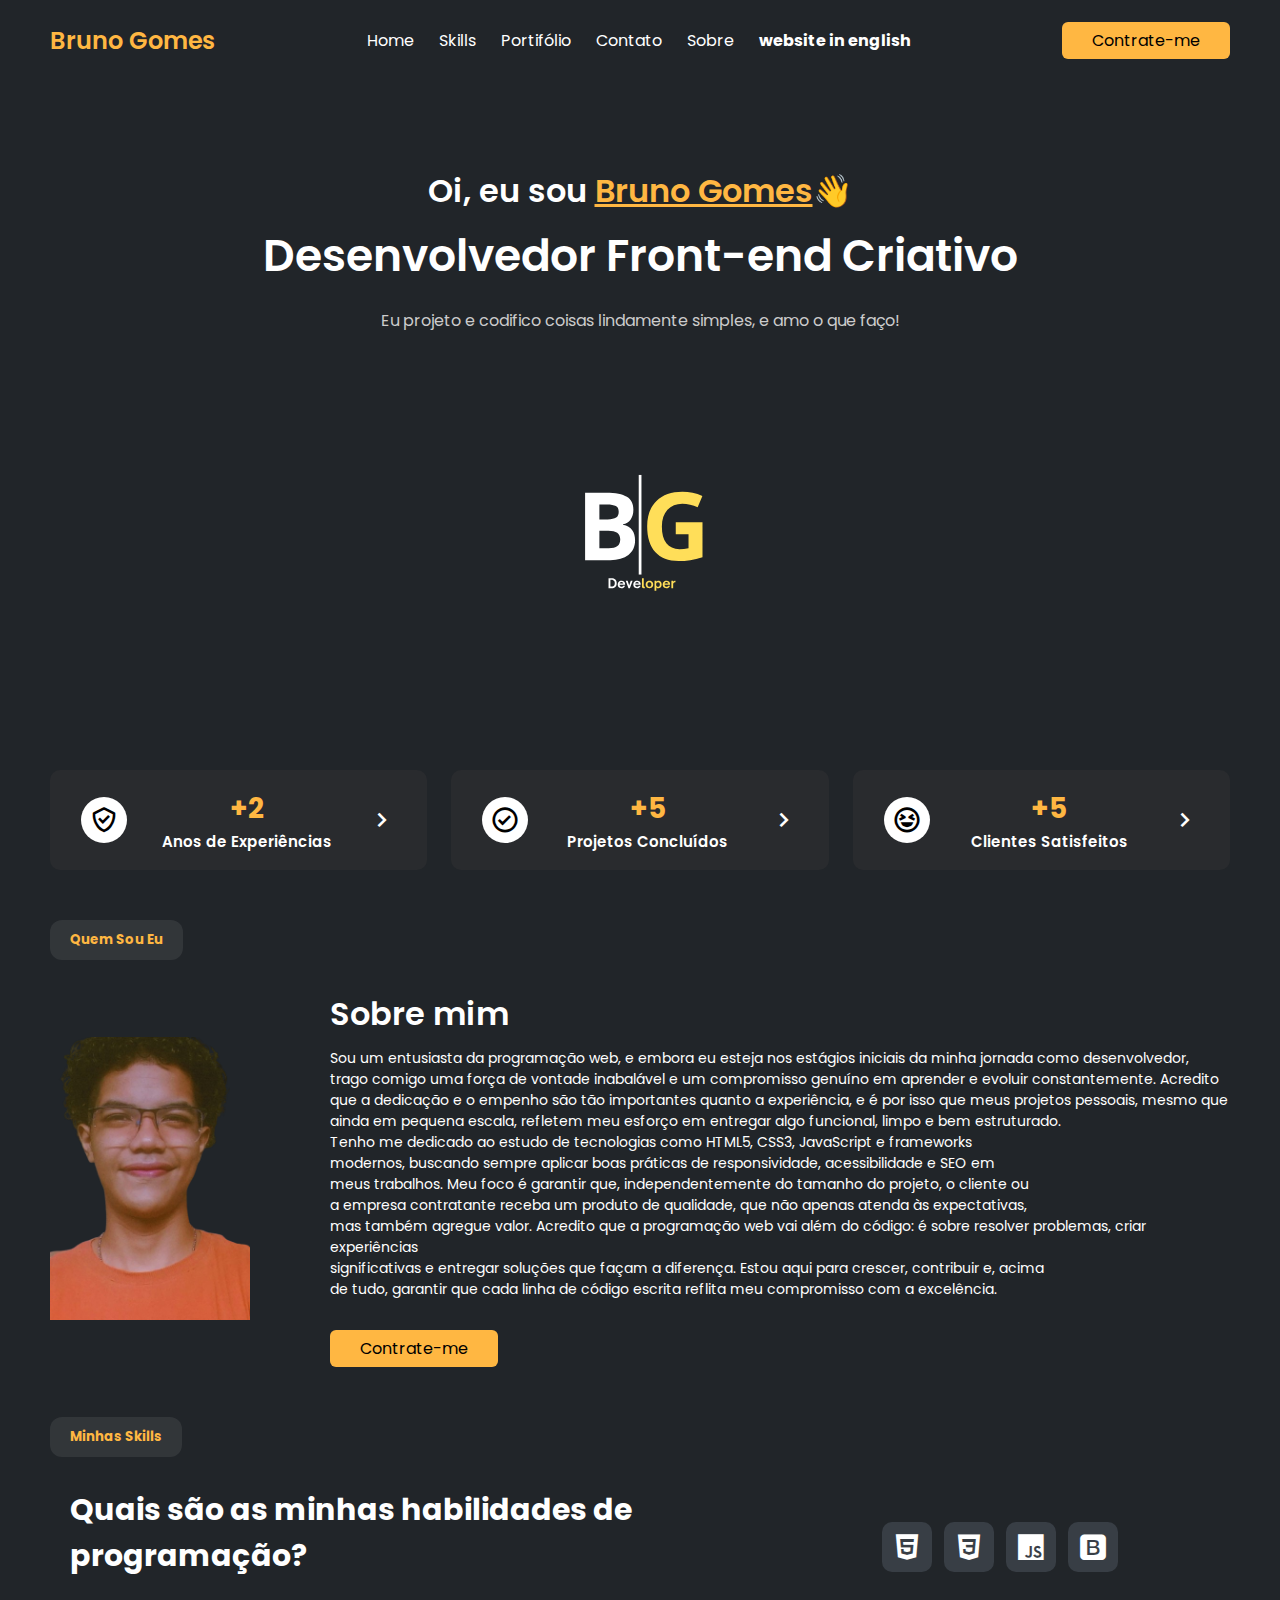
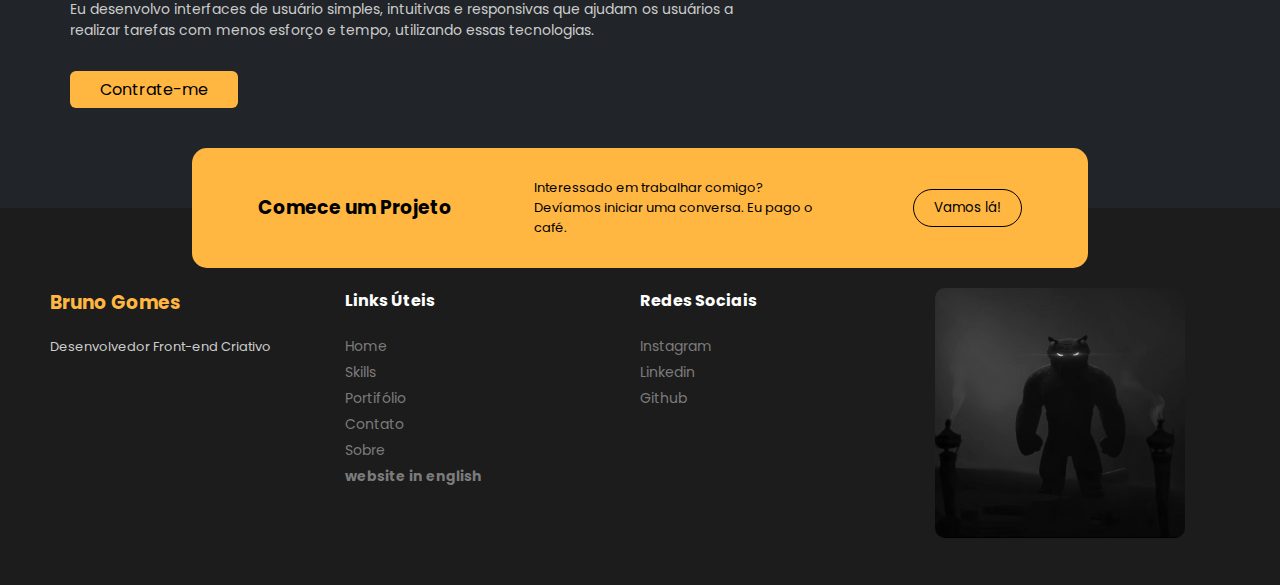
<file: Portifólio em Português/traduzido.html>
<!DOCTYPE html>
<html lang="en">
<head>
    <meta charset="UTF-8">
    <meta name="viewport" content="width=device-width, initial-scale=1.0">
    <link href='https://unpkg.com/boxicons@2.1.4/css/boxicons.min.css' rel='stylesheet'>
    <link rel="stylesheet" href="style.css">
    <title>Portifólio Pessoal</title>
</head>
<body>
    <div class="navbar">
        <h2>Bruno Gomes</h2>
        <ul>
            <li><a href="#home">Home</a></li>
            <li><a href="#skills">Skills</a></li>
            <li><a href="https://github.com/viego777">Portifólio</a></li>
            <li><a href="#contact">Contato</a></li>
            <li><a href="#abt">Sobre</a></li>
            <li><strong><a href="../index.html">website in english</a></strong></li>
        </ul>
        <button class="hire-btn"><a href="https://www.instagram.com/cantico01/">Contrate-me</a></button>
    </div>

    <div class="main" id="home">
        <h4>Oi, eu sou <span>Bruno Gomes</span>👋</h4>
        <p class="title">Desenvolvedor Front-end Criativo</p>
        <p class="subtitle">Eu projeto e codifico coisas lindamente simples, e amo o que faço!</p>
        <img src="logo.svg" alt="Logomarca">
    </div>

    <div class="guarantee">
        <div class="item">
            <div class="icon">
                <i class='bx bx-check-shield'></i>
            </div>
            <div class="info">
                <h3>+2</h3>
                <p>Anos de Experiências</p>
            </div>
            <i class='bx bx-chevron-right'></i>
        </div>
        <div class="item">
            <div class="icon">
                <i class='bx bx-check-circle'></i>
            </div>
            <div class="info">
                <h3>+5</h3>
                <p>Projetos Concluídos</p>
            </div>
            <i class='bx bx-chevron-right'></i>
        </div>
        <div class="item">
            <div class="icon">
                <i class='bx bx-laugh'></i>
            </div>
            <div class="info">
                <h3>+5</h3>
                <p>Clientes Satisfeitos</p>
            </div>
            <i class='bx bx-chevron-right'></i>
        </div>
    </div>

    <h5 class="seprator">Quem Sou Eu</h5>

    <div class="about" id="abt">
        <img src="imagem.png" alt="">
        <div class="info">
            <h3>Sobre mim</h3>
            <p>Sou um entusiasta da programação web, e embora eu esteja nos estágios iniciais da minha jornada
                como desenvolvedor, trago comigo uma força de vontade inabalável e um compromisso genuíno
                em aprender e evoluir constantemente. Acredito que a dedicação e o empenho são tão importantes
                quanto a experiência, e é por isso que meus projetos pessoais, mesmo que ainda em pequena
                escala, refletem meu esforço em entregar algo funcional, limpo e bem estruturado.<br>

                Tenho me dedicado ao estudo de tecnologias como HTML5, CSS3, JavaScript e frameworks<br>
                modernos, buscando sempre aplicar boas práticas de responsividade, acessibilidade e SEO em<br>
                meus trabalhos. Meu foco é garantir que, independentemente do tamanho do projeto, o cliente ou<br>
                a empresa contratante receba um produto de qualidade, que não apenas atenda às expectativas,<br>
                mas também agregue valor.
                
                Acredito que a programação web vai além do código: é sobre resolver problemas, criar experiências<br>
                significativas e entregar soluções que façam a diferença. Estou aqui para crescer, contribuir e, acima<br>
                de tudo, garantir que cada linha de código escrita reflita meu compromisso com a excelência.
            </p>
            <button class="hire-btn"><a href="https://www.instagram.com/cantico01/">Contrate-me</a></button>
        </div>
    </div>
    <h5 class="seprator" id="skills">Minhas Skills</h5>
    <div class="skills">
        <div class="left">
            <div class="info">
                <h3>Quais são as minhas habilidades de programação?</h3>
                <p>Eu desenvolvo interfaces de usuário simples, intuitivas e responsivas que ajudam os usuários a realizar tarefas com menos esforço e tempo, utilizando essas tecnologias.</p>
            </div>
            <button class="hire-btn"><a href="https://www.instagram.com/cantico01/">Contrate-me</a></button>
        </div>
        <div class="right">
            <div class="item">
                <i class='bx bxl-html5' ></i>
            </div>
            <div class="item">
                <i class='bx bxl-css3' ></i>
            </div>
            <div class="item">
                <i class='bx bxl-javascript'></i>
            </div>
            <div class="item">
                <i class='bx bxl-bootstrap' ></i>
            </div>
        </div>
    </div>
    <footer>
        <div class="start" id="contact">
            <h3>Comece um Projeto</h3>
            <p>Interessado em trabalhar comigo? Devíamos iniciar uma conversa. Eu pago o café.</p>
            <button><a href="https://www.instagram.com/cantico01/">Vamos lá!</a></button>
        </div>

        <div class="cols">
            <div class="about-col">
                <h3>Bruno Gomes</h3>
                <p>Desenvolvedor Front-end Criativo</p>
            </div>

            <div class="links-col">
                <h4>Links Úteis</h4>
                <a href="#home">Home</a>
                <a href="#skills">Skills
                <a href="https://github.com/viego777">Portifólio</a>
                <a href="#contact">Contato</a>
                <a href="#abt">Sobre</a>
                <strong><a href="../index.html">website in english</a></strong>
            </div>

            <div class="links-col">
                <h4>Redes Sociais</h4>
                <a href="https://www.instagram.com/cantico01/">Instagram</a>
                <a href="https://www.linkedin.com/in/bruno-gomes-501b06300/">Linkedin</a>
                <a href="https://github.com/viego777">Github</a>
            </div>

            <div class="news-col">
                <img src="../_.jpeg" alt="">
            </div>

        </div>

    </footer>
    <script src="script.js"></script>
</body>
</html>
</file>
<file: Portifólio em Português/style.css>
@import url('https://fonts.googleapis.com/css2?family=Poppins:ital,wght@0,100;0,200;0,300;0,400;0,500;0,600;0,700;0,800;0,900;1,100;1,200;1,300;1,400;1,500;1,600;1,700;1,800;1,900&display=swap');

*{
    margin: 0;
    padding: 0;
    box-sizing: border-box;
    font-family: 'Poppins', sans-serifs;
}

body{
    height: 100vh;
    background: #212529;
}

.navbar{
    display: flex;
    align-items: center;
    justify-content: space-between;
    height: 80px;
    padding: 0 50px;
}

.navbar h2{
    color: #ffb742;
    font-weight: 600;
}

.navbar ul{
    display: flex;
}

.navbar ul li{
    list-style: none;
}

.navbar ul li a{
    text-decoration: none;
    color: #fff;
    font-size: 16px;
    margin-right: 25px;
    transition: color 0.3s ease;
}

.navbar ul li:hover a{
    color: #ffb742;
}

.navbar ul li:last-child a{
    margin: 0;
}

.hire-btn{
    background: #ffb742;
    padding: 6px 30px;
    border: none;
    font-size: 16px;
    cursor: pointer;
    border-radius: 6px;
    transition: background-color 0.3s ease;
}

.hire-btn:hover{
    background: #fb8c00;
}

.main{
    height: 640px;
    display: flex;
    flex-direction: column;
    align-items: center;
    justify-content: center;
}

.main h4{
    font-size: 32px;
    color: #fff;
    font-weight: 600;
}

.main h4 span{
    color: #ffb742;
    text-decoration: underline;
}

.main p.title{
    font-size: 44px;
    font-weight: 600;
    color: #fff;
    margin-top: 8px;
}

.main p.subtitle{
    font-size: 16px;
    color: #ccc;
    margin-top: 20px;
}

.main img{
    width: 200px;
    height: 200px;
    margin-top: 100px;
}

.guarantee{
    margin-top: 50px;
    padding: 0 50px;
    display: flex;
    flex-wrap: nowrap;
    gap: 24px;
}

.guarantee .item{
    background: #292b2e;
    display: flex;
    justify-content: space-between;
    align-items: center;
    height: 100px;
    width: 100%;
    border-radius: 10px;
    padding: 0 30px;
    border: 1px solid transparent;
    cursor: pointer;
    transition: all 0.3s ease;
}

.guarantee .item:hover{
    border-color: #ffb742;
}

.guarantee .item .icon{
    width: 46px;
    height: 46px;
    background: #fff;
    border-radius: 50%;
    display: flex;
    align-items: center;
    justify-content: center;
    transition: background-color 0.3s ease;
}

.guarantee .item:hover .icon{
    background-color: #ffb742;
}

.guarantee .item .icon i{
    font-size: 30px;
}

.guarantee .item .info{
    display: flex;
    flex-direction: column;
    align-items: center;
}

.guarantee .item .info h3{
    color: #ffb742;
    font-size: 28px;
}

.guarantee .item .info p{
    color: #fff;
    font-size: 15px;
    font-weight: 600;
}

.guarantee .item > i{
    color: #fff;
    font-size: 30px;
}

.guarantee .item:hover > i{
    color: #ffb742;
}

.seprator{
    margin: 50px 50px 30px;
    padding: 10px 20px;
    background: rgba(255, 255, 255, 0.08);
    display: inline-block;
    color: #ffb742;
    border-radius: 12px;
}

.about{
    display: flex;
    justify-content: space-between;
    align-items: center;
    gap: 80px;
    padding: 0 50px;
}

.about img{
    width: 200px;
}

.about .info h3{
    color: #fff;
    font-size: 32px;
    font-weight: 600;
    margin-bottom: 10px;
}

.about .info p{
    color: #fff;
    font-size: 14px;
}

.about .info button{
    margin-top: 30px;
}

.skills{
    display: flex;
    justify-content: space-around;
    padding: 0 50px;
}

.skills .left{
    width: 680px;
}

.skills .left .info h3{
    color: #fff;
    font-size: 30px;
    margin-bottom: 20px;
}

.skills .left .info p{
    color: #ccc;
    font-size: 14px;
}

.skills .left button{
    margin-top: 30px;
}

.skills .right{
    width: 420px;
    height: 120px;
    display: flex;
    align-items: center;
    justify-content: center;
    flex-wrap: wrap;
    gap: 12px;
}

.skills .right .item{
    display: flex;
    align-items: center;
    justify-content: center;
    background: #383e45;
    width: 50px;
    height: 50px;
    border-radius: 10px;
}

.skills .right .item i{
    font-size: 34px;
    color: #fff;
}

footer{
    position: relative;
    background: #1c1c1c;
    padding: 80px 50px 40px;
    margin-top: 100px;
}

footer .start{
    display: flex;
    align-items: center;
    justify-content: space-around;
    position: absolute;
    background-color: #ffb742;
    padding: 30px 25px;
    border-radius: 15px;
    width: 70%;
    top: -16%;
    left: 15%;
}

footer .start p{
    font-size: 13px;
    width: 35%;
}

footer .start button{
    background: transparent;
    border: 1px solid #000;
    cursor: pointer;
    padding: 8px 20px;
    border-radius: 100px;
    transition: all 0.3s ease;
}

footer .start button:hover{
    background-color: #fff;
    border-color: #fff;
}

footer .cols{
    display: flex;
    align-items: start;
}

footer .cols .about-col{
    flex: 3;
}

footer .cols .about-col h3{
    color: #ffb742;
    margin-bottom: 20px;
}

footer .cols .about-col p{
    color: #ccc;
    font-size: 13px;
}

footer .cols .links-col{
    flex: 3;
}

footer .cols .links-col h4, footer .cols .news-col h4{
    color: #fff;
    margin-bottom: 20px;
}

footer .cols .links-col a{
    display: block;
    text-decoration: none;
    color: #7b7b7b;
    font-size: 14px;
    line-height: 26px;
    transition: color 0.3s ease;
}

footer .cols .links-col a:hover{
    color: #ffb742;
}

footer .cols .news-col{
    flex: 3;
}

footer .cols .news-col img{
    width: 250px;
    border: none;
    overflow: hidden;
    border-radius: 10px;
    transition: box-shadow 0.3s ease, transform 0.3s ease;
}

footer .cols .news-col img:hover{
    transform: scale(1.05);
}


@media screen and (max-width: 1100px) {
    .guarantee{
        flex-wrap: wrap;
        gap: 10px;
    }

    .guarantee .item{
        flex-basis: 49%;
    }

    .skills{
        justify-content: space-between;
        gap: 20px;
    }

    .skills .left{
        width: 500px;
    }

    .skills .left .info h3{
        font-size: 22px;
    }

    .skills .left .info p{
        font-size: 12px;
    }

    footer{
        margin-top: 150px;
    }

    footer .start{
        width: 90%;
        left: 5%;
        top: -20%;
    }

    footer .cols{
        flex-wrap: wrap;
    }

    footer .cols .about-col{
        flex-basis: 50%;
    }

    footer .cols .links-col{
        flex-basis: 50%;
    }

    footer .cols .news-col{
        flex-basis: 50%;
    }

}

@media screen and (max-width: 780px) {
    
    .navbar button{
        display: none;
    }

    .main h4{
        font-size: 24px;
    }

    .main p.title{
        font-size: 36px;
    }

    .main p.subtitle{
        font-size: 14px;
    }

    .guarantee .item{
        flex-basis: 100%;
    }

    .about{
        flex-wrap: wrap;
        justify-content: center;
    }

}

@media screen and (max-width: 650px) {
    
    .navbar{
        justify-content: center;
    }

    .navbar h2{
        display: none;
    }

    .navbar ul li a{
        font-size: 14px;
    }

    .main{
        margin-top: 50px;
        height: 320px;
        justify-content: start;
    }

    .main h4{
        font-size: 20px;
    }

    .main p.title{
        font-size: 28px;
    }

    .main p.subtitle{
        font-size: 12px;
    }

    .main img{
        margin-top: 40px;
        width: 150px;
        height: 150px;
    }

    .skills{
        flex-wrap: wrap;
        justify-content: center;
    }

    .skills .right{
        justify-content: space-between;
    }

    .skills .left .info h3{
        font-size: 20px;
    }

    footer .start{
        top: -8%;
    }

    footer .start p{
        display: none;
    }

    footer .cols .about-col{
        flex-basis: 100%;
        margin-bottom: 40px;
    }

    footer .cols .links-col{
        flex-basis: 100%;
        margin-bottom: 20px;
    }

    footer .cols .news-col{
        flex-basis: 100%;
    }

}

@media screen and (max-width: 480px) {
    
    .main p.title{
        font-size: 18px;
    }

    .main p.subtitle{
        font-size: 10px;
    }

    .guarantee .item .info h3{
        font-size: 20px;
    }

    .guarantee .item .info p{
        font-size: 12px;
    }

}

.start button a{
    text-decoration: none;
    color: #000;
}

.navbar .hire-btn a{
    text-decoration: none;
    color: #000;
}

.about .hire-btn a{
    text-decoration: none;
    color: #000;
}

.skills .hire-btn a{
    text-decoration: none;
    color: #000;
}
</file>
